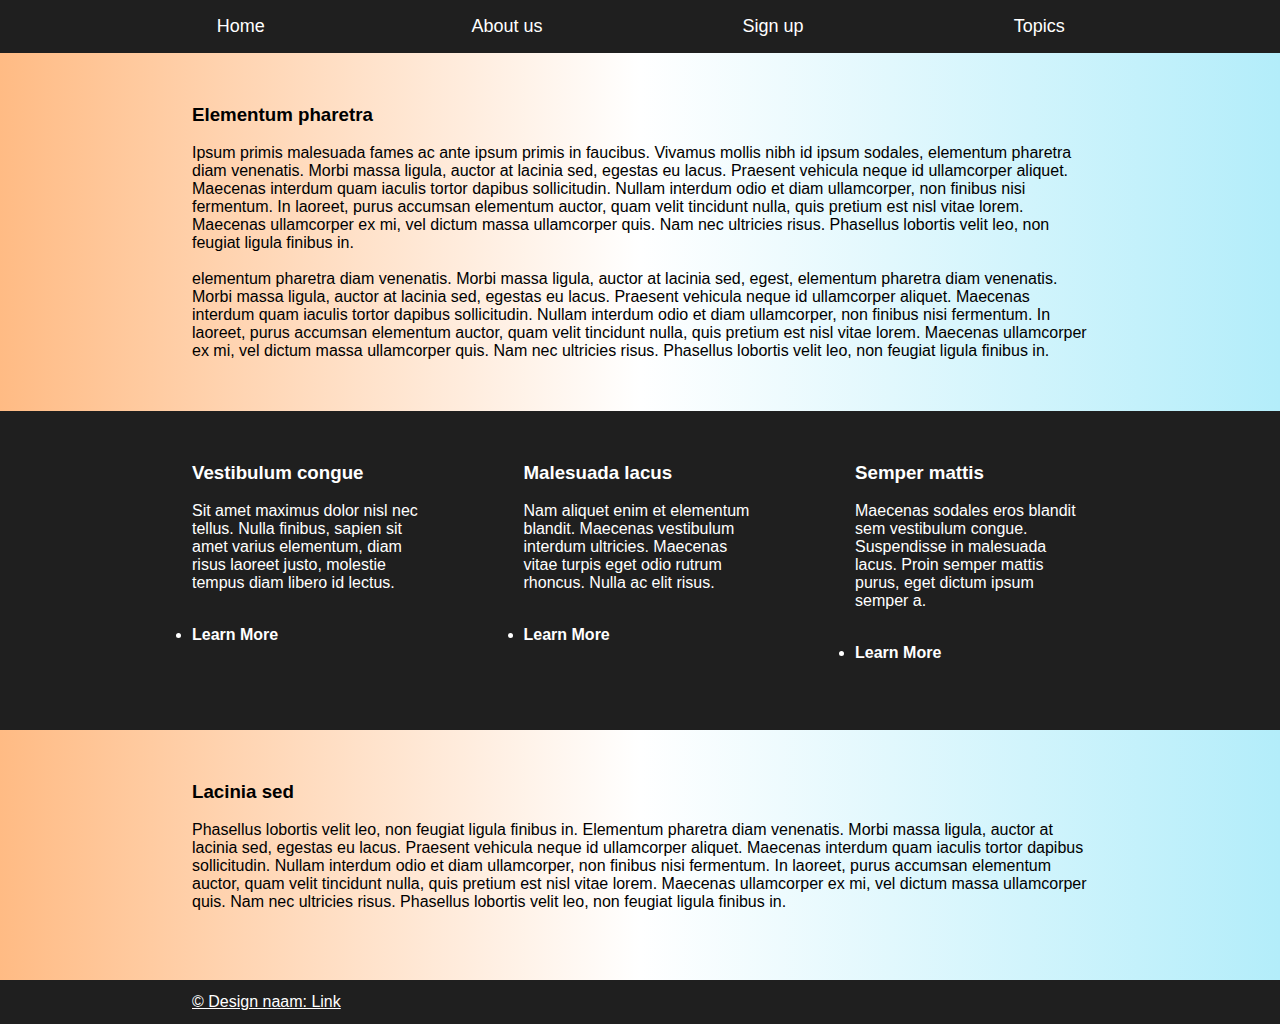
<file: Html/page2.html>
<!DOCTYPE html>

<html>

<head>
  <meta name="viewport" content="width=device-width,initial-scale=1.0">
  <link rel="stylesheet" type="text/css" href="../Css/style.css">
  <title>Website</title>
</head>

<body>

  <header>
    <nav class="navigation">
      <ul>
          <li><a href="index.html">Home</a></li>
          <li><a href="page2.html">About us</a></li>
          <li><a href="page3.html">Sign up</a>
          <li><a href="page4.html">Topics</a>
            <ul class="dropdown">
              <li><a href="page5.html">Vehicula</a></li>
              <li><a href="page6.html">Rhoncusa</a></li>
            </ul>    
          </li>
      </ul>
    </nav>
  </header>

  <section>
    <div class="inner">
      <header>
        <h3>Elementum pharetra</h3> <br>
      </header>
      <p>Ipsum primis malesuada fames ac ante ipsum primis in faucibus. Vivamus mollis nibh id ipsum sodales, elementum pharetra diam venenatis. Morbi massa ligula, auctor at lacinia sed, egestas eu lacus. Praesent vehicula neque id ullamcorper aliquet. Maecenas interdum quam iaculis tortor dapibus sollicitudin. Nullam interdum odio et diam ullamcorper, non finibus nisi fermentum. In laoreet, purus accumsan elementum auctor, quam velit tincidunt nulla, quis pretium est nisl vitae lorem. Maecenas ullamcorper ex mi, vel dictum massa ullamcorper quis. Nam nec ultricies risus. Phasellus lobortis velit leo, non feugiat ligula finibus in.</p><br>
      <p>elementum pharetra diam venenatis. Morbi massa ligula, auctor at lacinia sed, egest, elementum pharetra diam venenatis. Morbi massa ligula, auctor at lacinia sed, egestas eu lacus. Praesent vehicula neque id ullamcorper aliquet. Maecenas interdum quam iaculis tortor dapibus sollicitudin. Nullam interdum odio et diam ullamcorper, non finibus nisi fermentum. In laoreet, purus accumsan elementum auctor, quam velit tincidunt nulla, quis pretium est nisl vitae lorem. Maecenas ullamcorper ex mi, vel dictum massa ullamcorper quis. Nam nec ultricies risus. Phasellus lobortis velit leo, non feugiat ligula finibus in.</p>
    </div>
  </section>

  <section id="threesplit">
    <div class="inner">
      <article>
          <header>
            <h3>Vestibulum congue</h3><br>
          </header>
          <p>Sit amet maximus dolor nisl nec tellus. Nulla finibus, sapien sit amet varius elementum, diam risus laoreet justo, molestie tempus diam libero id lectus.</p><br>
          <ul>
            <li><a href="#" class="link">Learn More</a></li>
          </ul>
      </article>
      <article>
          <header>
            <h3>Malesuada lacus</h3><br>
          </header>
          <p>Nam aliquet enim et elementum blandit. Maecenas vestibulum interdum ultricies. Maecenas vitae turpis eget odio rutrum rhoncus. Nulla ac elit risus.</p><br>
          <ul>
            <li><a href="#" class="link">Learn More</a></li>
          </ul>
      </article>
      <article>
          <header>
            <h3>Semper mattis</h3><br>
          </header>
          <p>Maecenas sodales eros blandit sem vestibulum congue. Suspendisse in malesuada lacus. Proin semper mattis purus, eget dictum ipsum semper a.</p><br>
          <ul>
            <li><a href="#" class="link">Learn More</a></li>
          </ul>
      </article>
    </div>
  </section>

  <section>
    <div class="inner">
      <header>
        <h3>Lacinia sed</h3> <br>
      </header>
      <p>Phasellus lobortis velit leo, non feugiat ligula finibus in. Elementum pharetra diam venenatis. Morbi massa ligula, auctor at lacinia sed, egestas eu lacus. Praesent vehicula neque id ullamcorper aliquet. Maecenas interdum quam iaculis tortor dapibus sollicitudin. Nullam interdum odio et diam ullamcorper, non finibus nisi fermentum. In laoreet, purus accumsan elementum auctor, quam velit tincidunt nulla, quis pretium est nisl vitae lorem. Maecenas ullamcorper ex mi, vel dictum massa ullamcorper quis. Nam nec ultricies risus. Phasellus lobortis velit leo, non feugiat ligula finibus in.</p><br>
    </div>
  </section>

  <footer>
    <a href="">&copy; Design naam: Link</a>
  </footer>

</body>

</html>
</file>
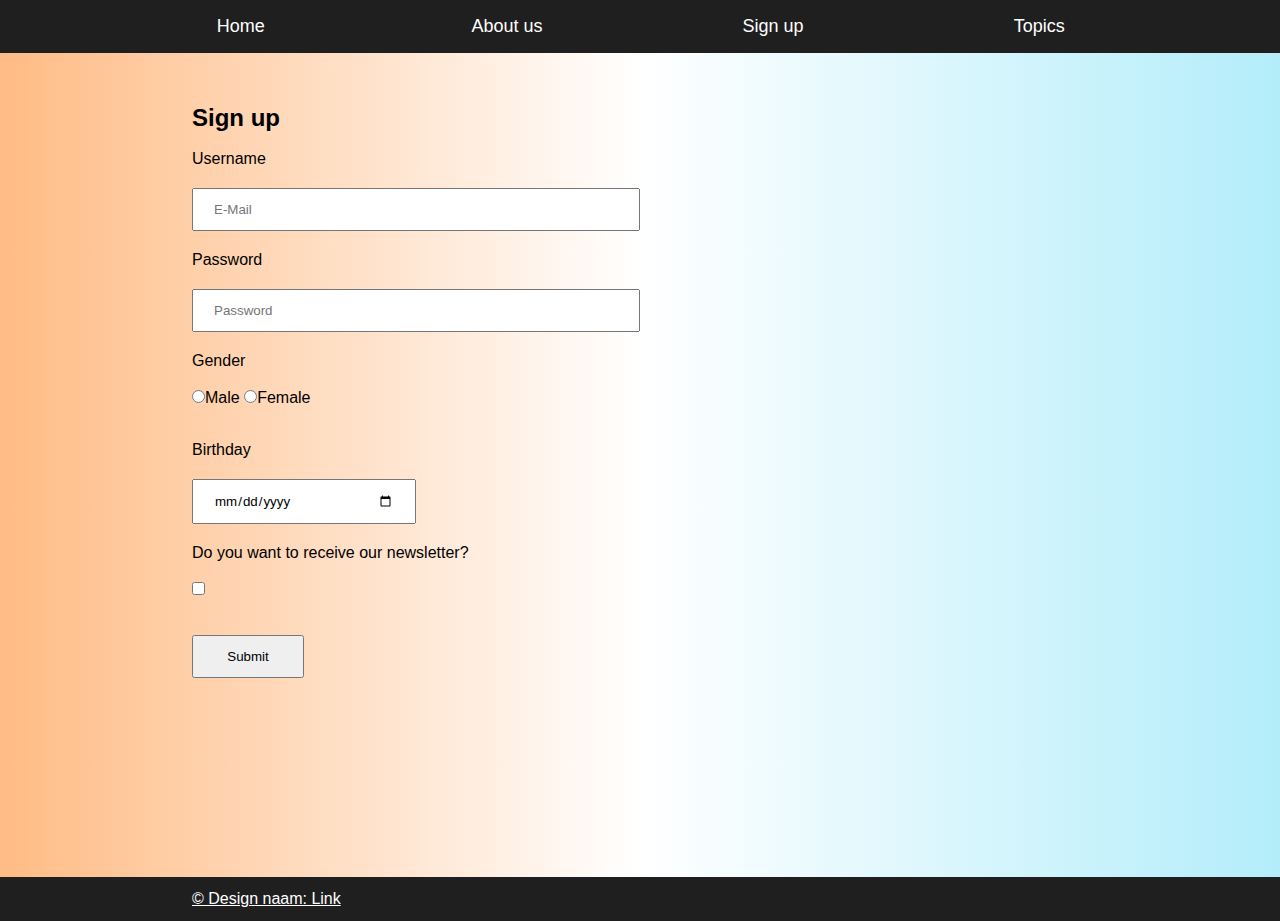
<file: Html/page3.html>
<!DOCTYPE html>

<html>

<head>
  <meta name="viewport" content="width=device-width,initial-scale=1.0">
  <link rel="stylesheet" type="text/css" href="../Css/style.css">
  <title>Website</title>
</head>

<body>

  <header>
    <nav class="navigation">
      <ul>
          <li><a href="index.html">Home</a></li>
          <li><a href="page2.html">About us</a></li>
          <li><a href="page3.html">Sign up</a>
          <li><a href="page4.html">Topics</a>
            <ul class="dropdown">
              <li><a href="page5.html">Vehicula</a></li>
              <li><a href="page6.html">Rhoncusa</a></li>
            </ul>    
          </li>
      </ul>
    </nav>
  </header>

  <section id = "form">
    <div class="inner">
      <h2>Sign up</h2><br>
      <form action="" method="GET">
        <p>Username</p>
        <input type="text" placeholder="E-Mail">
        <p>Password</p>
        <input type="password" placeholder="Password">
        <p>Gender</p>
        <input type="radio" name="gender" value="1">Male
        <input type="radio" name="gender" value="0">Female 
        <br><br><p>Birthday</p>
        <input type="date">
        <p>Do you want to receive our newsletter?</p>
        <input type="checkbox"><br>
        <input type="submit" value="Submit">
      </form>
    </div>
  </section>

  <footer>
    <a href="">&copy; Design naam: Link</a>
  </footer>

</body>

</html>
</file>
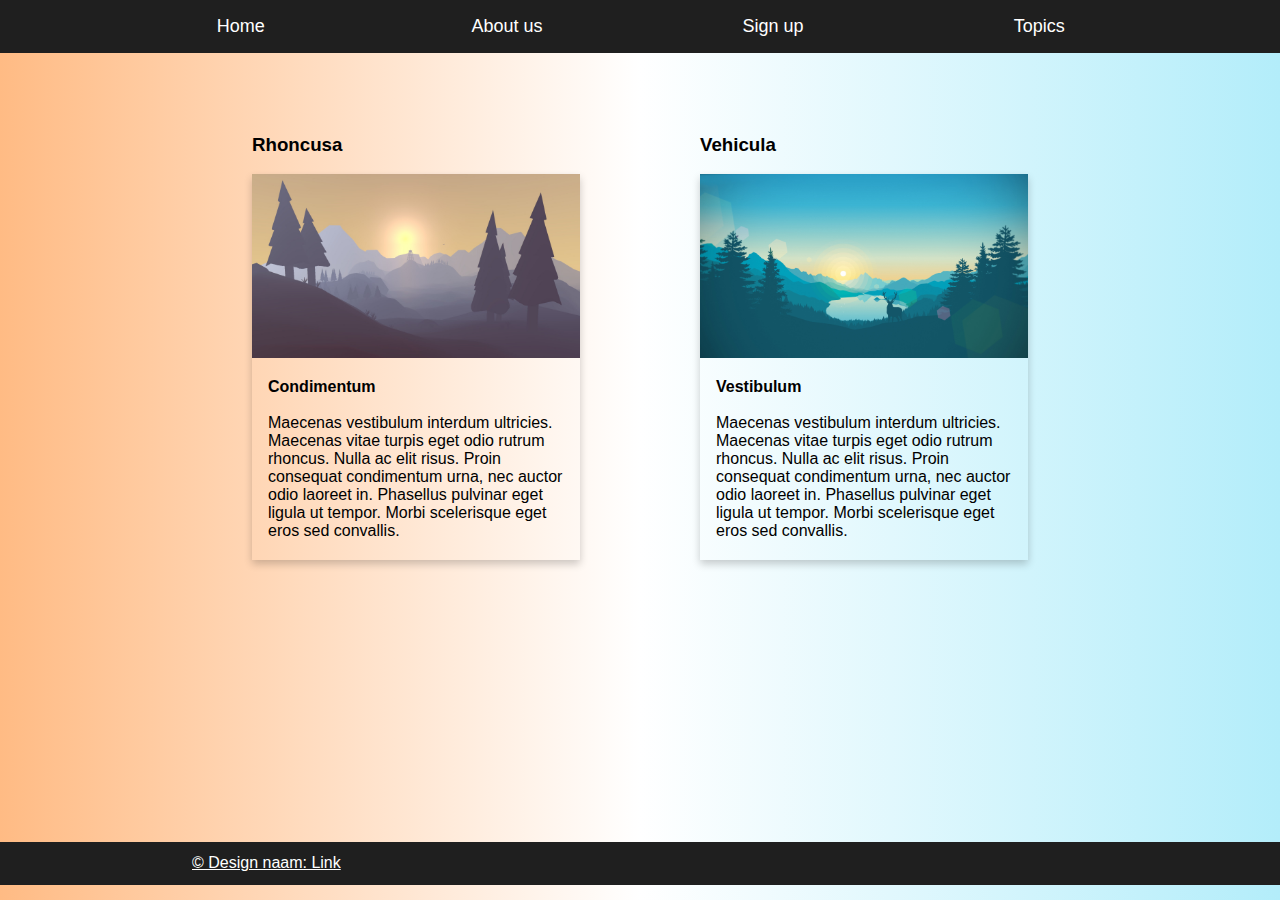
<file: Html/page4.html>
<!DOCTYPE html>

<html>

<head>
  <meta name="viewport" content="width=device-width,initial-scale=1.0">
  <link rel="stylesheet" type="text/css" href="../Css/style.css">
  <title>Website</title>
</head>

<body>

  <header>
    <nav class="navigation">
      <ul>
          <li><a href="index.html">Home</a></li>
          <li><a href="page2.html">About us</a></li>
          <li><a href="page3.html">Sign up</a>
          <li><a href="page4.html">Topics</a>
            <ul class="dropdown">
              <li><a href="page5.html">Vehicula</a></li>
              <li><a href="page6.html">Rhoncusa</a></li>
            </ul>    
          </li>
      </ul>
    </nav>
  </header>

	<section id="twosplit">
		<div class="inner">
			<article>
				<header>
					<h3>Rhoncusa</h3><br>
        </header>
        <div class="card">
          <a href="page5.html"><img src="../Img/pic03.jpg" class="imagefit"/></a><br>
          <div class="container">
            <h4><b>Condimentum</b></h4><br>
              <p>Maecenas vestibulum interdum ultricies. Maecenas vitae turpis eget odio rutrum rhoncus. Nulla ac elit risus. Proin consequat condimentum urna, nec auctor odio laoreet in. Phasellus pulvinar eget ligula ut tempor. Morbi scelerisque eget eros sed convallis.</p><br>
          </div>
        </div>
        </article>
				<article>
			    <header>
						<h3>Vehicula</h3><br>
					</header>
          <div class="card">
            <a href="page6.html"><img src="../Img/pic01.jpg" class="imagefit"/></a><br>
            <div class="container">
              <h4><b>Vestibulum</b></h4><br>
              <p>Maecenas vestibulum interdum ultricies. Maecenas vitae turpis eget odio rutrum rhoncus. Nulla ac elit risus. Proin consequat condimentum urna, nec auctor odio laoreet in. Phasellus pulvinar eget ligula ut tempor. Morbi scelerisque eget eros sed convallis.</p><br>
          </div>
        </div>
			</article>
		</div>
	</section>

  <footer>
    <a href="">&copy; Design naam: Link</a>
  </footer>

</body>

</html>
</file>
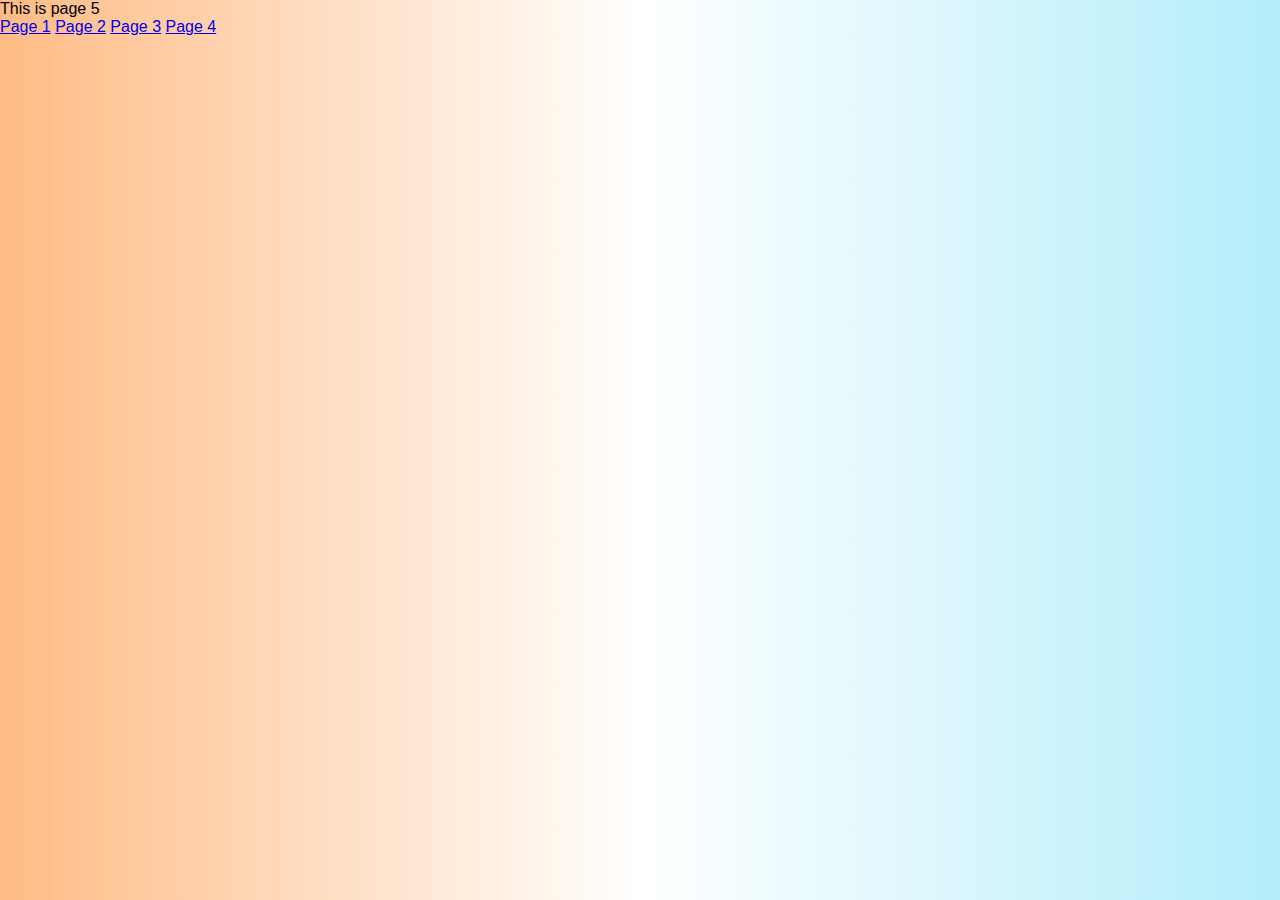
<file: Html/page5.html>
<!DOCTYPE html>

<html>

<head>

  <link rel="stylesheet" type="text/css" href="../Css/style.css">

  <title>Website</title>

</head>

<body>

  <p>This is page 5</p> 

  <a href="index.html">Page 1</a>
  <a href="page2.html">Page 2</a>
  <a href="page3.html">Page 3</a>
  <a href="page4.html">Page 4</a>

</body>

</html>
</file>
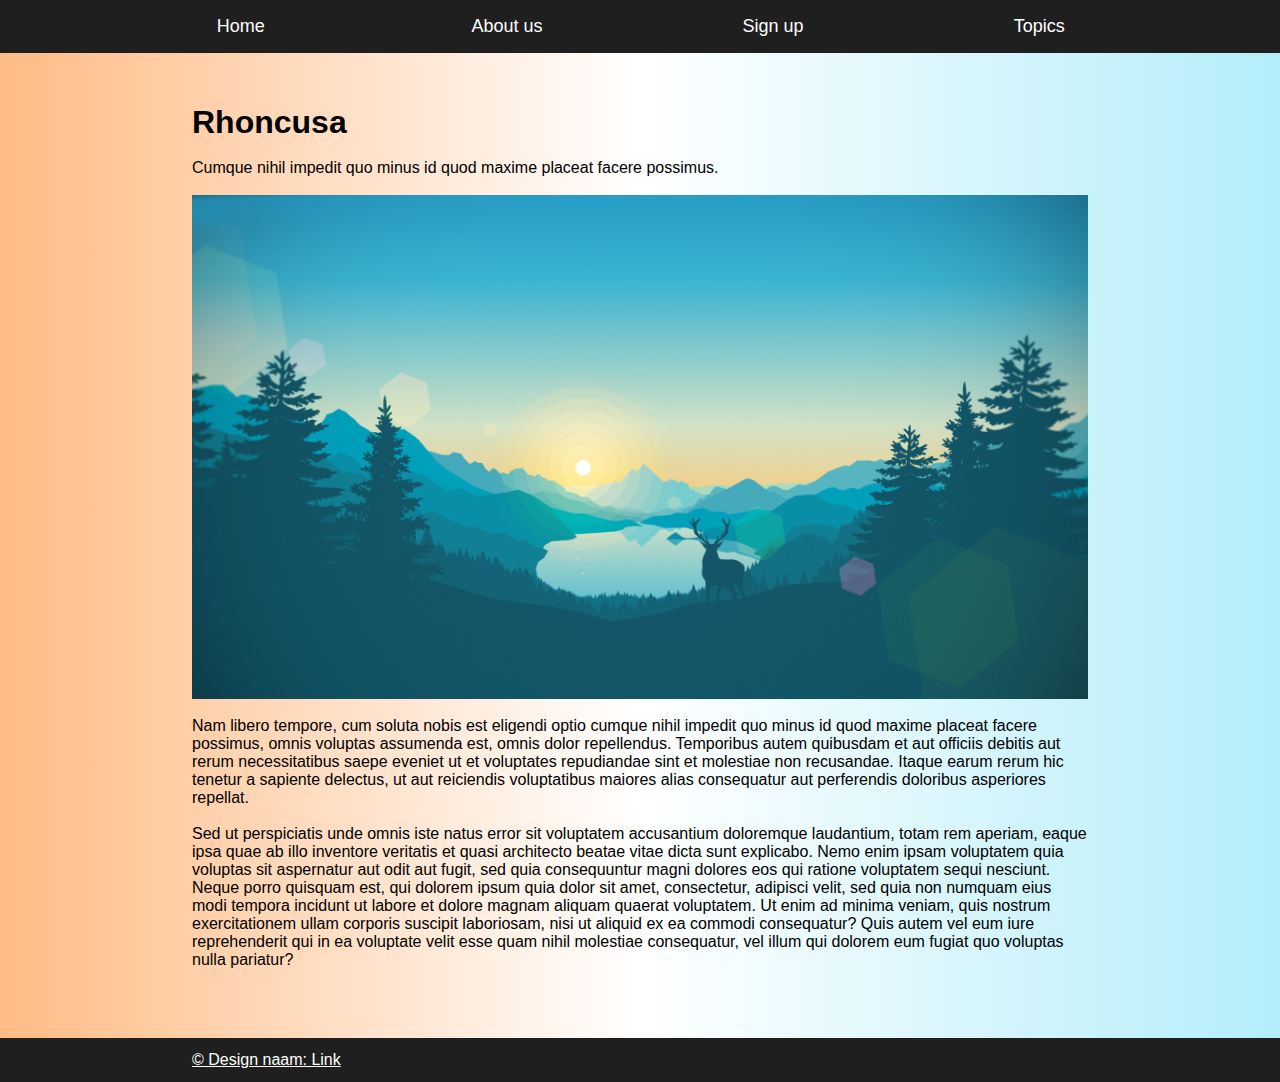
<file: Html/page6.html>
<!DOCTYPE html>

<html>

<head>
  <meta name="viewport" content="width=device-width,initial-scale=1.0">
  <link rel="stylesheet" type="text/css" href="../Css/style.css">
  <title>Website</title>
</head>

<body>

  <header>
    <nav class="navigation">
      <ul>
          <li><a href="index.html">Home</a></li>
          <li><a href="page2.html">About us</a></li>
          <li><a href="page3.html">Sign up</a>
          <li><a href="page4.html">Topics</a>
            <ul class="dropdown">
              <li><a href="page5.html">Vehicula</a></li>
              <li><a href="page6.html">Rhoncusa</a></li>
            </ul>    
          </li>
      </ul>
    </nav>
  </header>

  <section>
    <div class="inner">
      <header class="texttitle">
        <h1>Rhoncusa</h1><br>
        <p>Cumque nihil impedit quo minus id quod maxime placeat facere possimus.</p><br>
      </header>
      <img src="../Img/pic01.jpg" class = "imagefit" alt="" /><br>
      <p>Nam libero tempore, cum soluta nobis est eligendi optio cumque nihil impedit quo minus id quod maxime placeat facere possimus, omnis voluptas assumenda est, omnis dolor repellendus. Temporibus autem quibusdam et aut officiis debitis aut rerum necessitatibus saepe eveniet ut et voluptates repudiandae sint et molestiae non recusandae. Itaque earum rerum hic tenetur a sapiente delectus, ut aut reiciendis voluptatibus maiores alias consequatur aut perferendis doloribus asperiores repellat.</p><br>
      <p>Sed ut perspiciatis unde omnis iste natus error sit voluptatem accusantium doloremque laudantium, totam rem aperiam, eaque ipsa quae ab illo inventore veritatis et quasi architecto beatae vitae dicta sunt explicabo. Nemo enim ipsam voluptatem quia voluptas sit aspernatur aut odit aut fugit, sed quia consequuntur magni dolores eos qui ratione voluptatem sequi nesciunt. Neque porro quisquam est, qui dolorem ipsum quia dolor sit amet, consectetur, adipisci velit, sed quia non numquam eius modi tempora incidunt ut labore et dolore magnam aliquam quaerat voluptatem. Ut enim ad minima veniam, quis nostrum exercitationem ullam corporis suscipit laboriosam, nisi ut aliquid ex ea commodi consequatur? Quis autem vel eum iure reprehenderit qui in ea voluptate velit esse quam nihil molestiae consequatur, vel illum qui dolorem eum fugiat quo voluptas nulla pariatur?</p><br>
    </div>
  </section>

  <footer>
    <a href="index.html">&copy; Design naam: Link</a>
  </footer>

</body>

</html>
</file>
<file: Css/style.css>
* 
{
    margin: 0;
    padding: 0;
    font-family: Verdana, Geneva, Tahoma, sans-serif;
}

body
{
    background: linear-gradient(to right, #ffbb84 0%, #ffffff 50%, #ffffff 0%, #b3edfa 100%);
}

/* Nav */

.navigation
{
    background-color: rgb(31, 31, 31);
    text-align: center;
    padding: .5%;
    font-size: large;
}

.navigation ul li a
{
    text-decoration: none;
    color: rgb(255, 255, 255);
}

.navigation ul li
{
    list-style-type: none;
    height: 40px;
    line-height: 40px;
    flex-basis: 20%;
    background-color: rgb(31, 31, 31);
}

.navigation > ul
{
    display: flex;
    justify-content: center;
    text-align: center;
}

.navigation > ul > li 
{
    margin-left: .5%;
    margin-right: .5%;
    z-index: 1;
}

.dropdown li
{
    margin-top: -20px;
    visibility: hidden;
}

.navigation ul li:hover .dropdown li
{
    visibility: visible;
    display: block;
    margin-top: 0;
    transition: 0.5s;
} 

.navigation ul li a:hover 
{
    color: rgb(255, 94, 0);
    transition: .5s;
}

@media screen and (max-width: 480px) 
{
    .navigation > ul
    {
        position: relative;
        display: block;
        z-index: 1;
    }

    .navigation > ul > li 
    {
        margin: 1%;
    }

    .navigation
    {
        padding: 1%;
    }
}

@media screen and (min-width: 481px) and (max-width: 1024px) 
{
    .navigation
    {
        padding: 2%;
    }

    .navigation > ul > li 
    {
        margin-left: 1%;
        margin-right: 1%;
    }

    .navigation ul li
    {
        flex-basis: 28%;
        height: 60px;
        line-height: 60px;
    }
}

/* Body */

section .inner 
{
    position: relative;
    max-width: 70%;
    width: 70%;
    margin: 0 auto;
    padding: 4% 0 4% 0;
}
section .inner h1, section.inner p
{
    position: relative;
    z-index: -1;
}

/* Banner */

#banner 
{
    background-image: url("../img/banner.jpg");
    background-size: cover;
    height: 700px;

    animation: fadein 1.5s;
}

@keyframes fadein 
{
    from { opacity: .2; }
    to   { opacity: 1; }
}

#banner .inner 
{
    font-size: xx-large;
}

/* Topics */

.imagefit
{
    display: block;
    width: 100%;
}

#twosplit 
{
    padding: 30px 0 30px 0;
}

#twosplit .inner 
{
    display: flex;
    
    animation: slide 2s;
}

#twosplit .inner article 
{
    width: 50%;
    padding: 0 60px 200px 60px;
}

@keyframes slide
{
    from { margin-top: 3%; }
    to { margin-top: 0%;}
}

.card 
{
    box-shadow: 0 4px 8px 0 rgba(0,0,0,0.2);
    transition: 0.3s;

}
              
.card:hover 
{
    box-shadow: 0 8px 16px 0 rgba(0,0,0,0.2);
}
              
.container 
{
    padding: 2px 16px;   
}

/* About us */

#threesplit 
{
    background-color: rgb(31, 31, 31);
    color: white;
}

#threesplit .inner 
{
    display: flex;
    justify-content: space-between;
}

#threesplit .inner article 
{
    width: 26%;
}

.link
{
    font-weight: 700;
    line-height: 50px;
    text-decoration: none;
    color: white;
}

/* Form */

#form
{
    padding-bottom: 10%;
}

input
{
    margin: 20px 0;
}

input[type=text], input[type=password]
{
    width: 50%;
    padding: 12px 20px;
    margin: 20px 0;
    box-sizing: border-box;
}

input[type=date]
{
    width: 25%;
    padding: 12px 20px;
    margin: 20px 0;
    box-sizing: border-box;
}

input[type=submit]
{
    width: 12.5%;
    padding: 12px 20px;
    margin: 20px 0;
    box-sizing: border-box;
}

@media screen and (max-width:791px)
{
    /* Topics media */

    #threesplit .inner 
    {
        display: block;
    }

    #threesplit .inner article 
    {
        width: 100%;
        padding-top: 50px;
    }
}

@media screen and (max-width: 480px) 
{
    /* About us media */

    #twosplit .inner 
    {
        display: block;
        animation: 0s;
    }

    #twosplit .inner article 
    {
        width: 100%;
        padding: 0 0 100px 0;
    }

    /* Banner text media */

    #banner .inner h3
    {
        display: none;
    }

    /* Form media */

    input[type=text], input[type=password]
    {
        width: 100%;
    }

    input[type=date]
    {
        width: 100%;
    }

    input[type=submit]
    {
        width: 60%;
    }
}

@media screen and (min-width: 481px) and (max-width: 1024px) 
{
    /* Topics media */

    #twosplit .inner 
    {
        display: block;
    }

    #twosplit .inner article 
    {
        width: 100%;
        padding: 0 0 100px 0;
    }

    /* Banner media */

    #banner .inner h3
    {
        font-size: x-large;
    }

    /* Form media */

    input[type=text], input[type=password]
    {
        width: 75%;
    }

    input[type=date]
    {
        width: 50%;
    }

    input[type=submit]
    {
        width: 25%;
    }
}

/* FOOTER */

footer
{
    padding: 1% 0 1% 0;
    background-color: rgb(31, 31, 31);
}

footer a 
{
    display: flex;
    margin: 0 auto;
    width: 70%;
    color: white;
}
</file>
